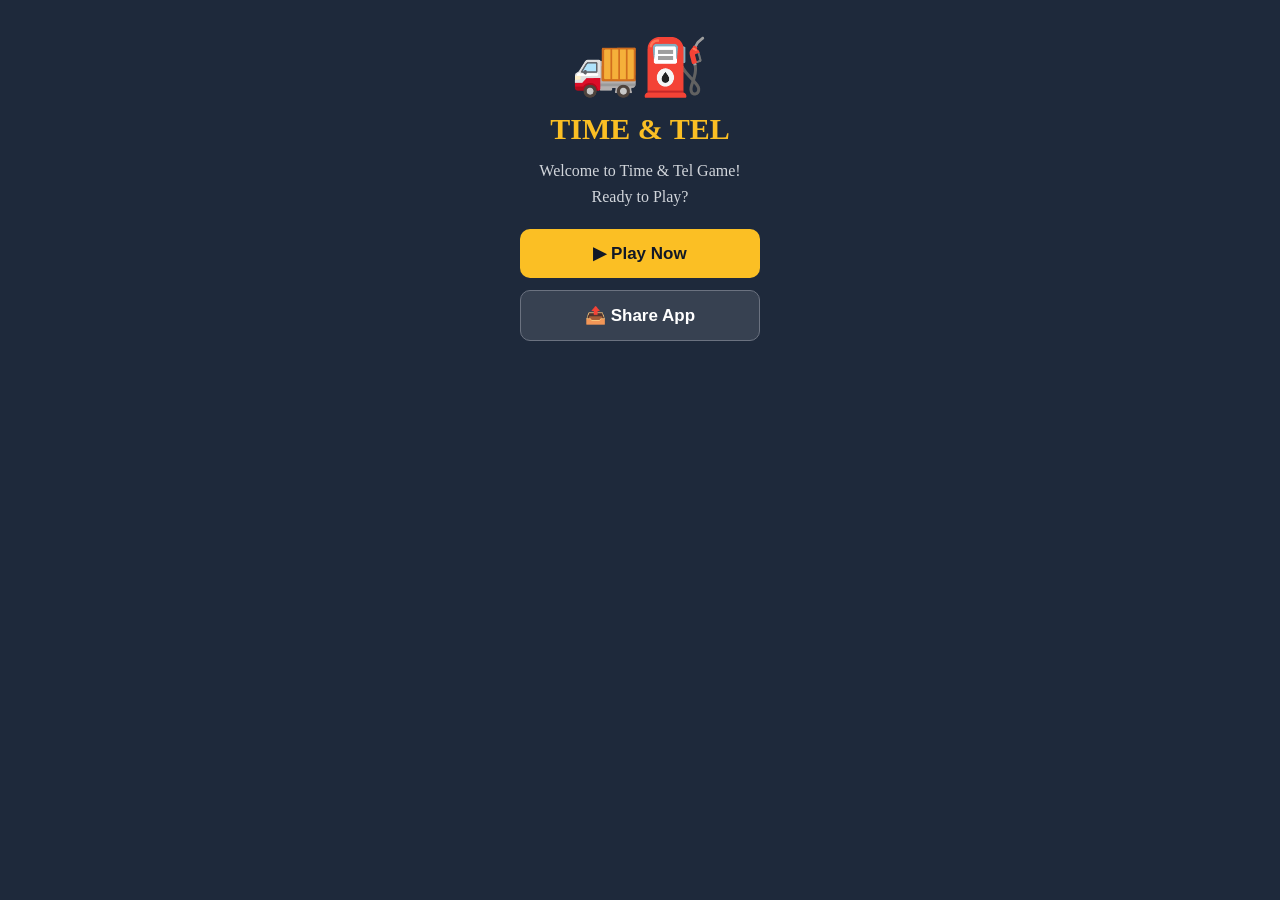
<file: index.html>
<!DOCTYPE html>
<html lang="en">
<head>
  <meta charset="UTF-8">
  <meta name="viewport"
    content="width=device-width, initial-scale=1.0, maximum-scale=1.0, user-scalable=no, viewport-fit=cover">

  <title>TIME & TEL</title>

  <meta name="theme-color" content="#1E293B">
  <meta name="description" content="Play TIME & TEL Game online and offline.">

  <meta name="mobile-web-app-capable" content="yes">
  <meta name="apple-mobile-web-app-capable" content="yes">
  <meta name="apple-mobile-web-app-status-bar-style" content="black-translucent">
  <meta name="apple-mobile-web-app-title" content="TIME & TEL">

  <link rel="manifest" href="./manifest.json">
  <link rel="apple-touch-icon" href="./icons/icon-192.png">

  <style>
    * {
      margin: 0;
      padding: 0;
      box-sizing: border-box;
    }

    body {
      width: 100%;
      min-height: 100vh;
      min-height: 100dvh;
      background: #1E293B;
      text-align: center;
      padding: 20px 10px 40px;
    }

    .logo {
      font-size: 55px;
      margin-top: 15px;
      margin-bottom: 12px;
    }

    h1 {
      color: #fbbf24;
      font-size: 30px;
      margin-bottom: 12px;
    }

    .subtitle {
      color: #d1d5db;
      line-height: 1.6;
      margin-bottom: 20px;
    }

    button {
      display: block;
      width: 240px;
      max-width: 90%;
      padding: 14px;
      margin: 12px auto 0;
      border: none;
      border-radius: 10px;
      font-size: 17px;
      font-weight: bold;
      cursor: pointer;
    }

    button:active {
      transform: scale(.96);
    }

    #start-btn {
      background: #fbbf24;
      color: #111827;
    }

    #install-btn {
      display: none;
      background: #16a34a;
      color: white;
    }

    .secondary {
      background: #374151;
      color: white;
      border: 1px solid #6b7280;
    }
  </style>
</head>

<body>

  <div class="logo">🚚⛽</div>

  <h1>TIME & TEL</h1>

  <p class="subtitle">
    Welcome to Time & Tel Game!<br>
    Ready to Play?
  </p>

  <button id="start-btn" type="button">
  ▶ Play Now
</button>

  <button id="share-btn" class="secondary" type="button">
    📤 Share App
  </button>

  <button id="install-btn" type="button">
    📲 Install App
  </button>

<script>
document.getElementById("start-btn").addEventListener("click", async function() {

    window.location.href = "./app.html";

});
</script>


  
  <script>
    // SERVICE WORKER REGISTRATION

    if ("serviceWorker" in navigator) {
      window.addEventListener("load", async () => {
        try {
          const registration =
            await navigator.serviceWorker.register("./sw.js");

          console.log("TIME & TEL Service Worker ready:", registration.scope);
        } catch (error) {
          console.error("Service Worker error:", error);
        }
      });
    }

    // INSTALL APP

    let deferredPrompt = null;

    const installBtn = document.getElementById("install-btn");

    function isInstalled() {
      return (
        window.matchMedia("(display-mode: standalone)").matches ||
        window.navigator.standalone === true
      );
    }

    window.addEventListener("beforeinstallprompt", (event) => {
      event.preventDefault();
      deferredPrompt = event;

      if (!isInstalled()) {
        installBtn.style.display = "block";
      }
    });

    installBtn.addEventListener("click", async () => {
      if (!deferredPrompt) return;

      deferredPrompt.prompt();

      const result = await deferredPrompt.userChoice;

      if (result.outcome === "accepted") {
        installBtn.style.display = "none";
      }

      deferredPrompt = null;
    });

    window.addEventListener("appinstalled", () => {
      installBtn.style.display = "none";
      deferredPrompt = null;
    });

    if (isInstalled()) {
      installBtn.style.display = "none";
    }

    // SHARE APP

    const shareBtn = document.getElementById("share-btn");

    shareBtn.addEventListener("click", async () => {
      const shareData = {
        title: "TIME & TEL Game",
        text: "🚚⛽ Play TIME & TEL Game!",
        url: window.location.href
      };

      if (navigator.share) {
        try {
          await navigator.share(shareData);
        } catch (error) {
          console.log("Sharing cancelled");
        }
      } else {
        try {
          await navigator.clipboard.writeText(
            shareData.text + " " + shareData.url
          );
          alert("Game link copied!");
        } catch (error) {
          prompt("Copy your game link:", shareData.url);
        }
      }
    });
  </script>

</body>
</html>
</file>
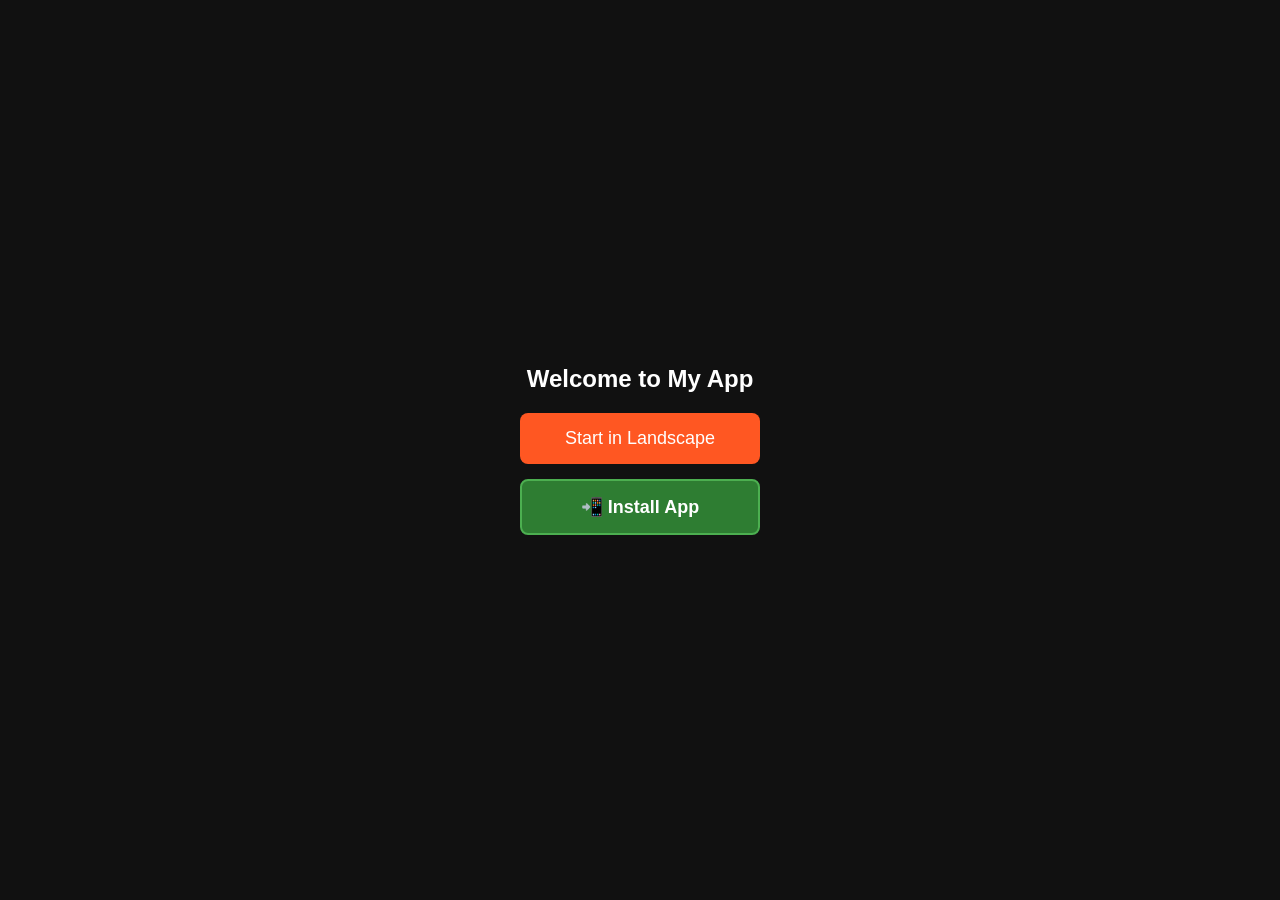
<file: index1.html>
<!DOCTYPE html>
<html lang="en">
<head>
  <meta charset="UTF-8">
  <meta name="viewport" content="width=device-width, initial-scale=1.0, maximum-scale=1.0, user-scalable=no, viewport-fit=cover">
  <title>Landscape Fullscreen PWA</title>
  
  <link rel="manifest" href="manifest.json">
  <meta name="theme-color" content="#ff5722">
  <meta name="apple-mobile-web-app-capable" content="yes">
  <meta name="apple-mobile-web-app-status-bar-style" content="black-translucent">

  <style>
    * {
      margin: 0;
      padding: 0;
      box-sizing: border-box;
    }

    body, html {
      width: 100%;
      height: 100%;
      overflow: hidden;
      font-family: sans-serif;
      background-color: #000;
    }

    #start-overlay {
      position: fixed;
      top: 0;
      left: 0;
      width: 100%;
      height: 100%;
      background-color: #111;
      color: white;
      display: flex;
      flex-direction: column;
      justify-content: center;
      align-items: center;
      z-index: 9999;
      padding: 20px;
    }

    .landscape-btn {
      padding: 15px 30px;
      font-size: 18px;
      background-color: #ff5722;
      color: white;
      border: none;
      border-radius: 8px;
      cursor: pointer;
      margin-top: 20px;
      width: 240px;
    }

    #install-btn {
      display: block !important;
      padding: 15px 30px;
      font-size: 18px;
      background-color: #2e7d32;
      color: white;
      border: 2px solid #4caf50;
      border-radius: 8px;
      cursor: pointer;
      margin-top: 15px;
      font-weight: bold;
      width: 240px;
    }

    #main-frame {
      display: none;
      position: fixed;
      top: 0;
      left: 0;
      width: 100vw;
      height: 100vh;
      border: none;
      outline: none;
    }

    #rotate-warning {
      display: none;
      position: fixed;
      top: 0;
      left: 0;
      width: 100%;
      height: 100%;
      background-color: #000;
      color: #fff;
      z-index: 10000;
      flex-direction: column;
      justify-content: center;
      align-items: center;
      text-align: center;
      padding: 20px;
    }

    @media screen and (orientation: portrait) {
      body.in-landscape-mode #rotate-warning {
        display: flex;
      }
    }
  </style>
</head>
<body>

  <div id="rotate-warning">
    <h2>📱 Please Rotate Your Phone</h2>
    <p style="margin-top: 10px; color: #aaa;">Behtar experience ke liye apna phone horizontal (landscape) ghumayein.</p>
  </div>

  <div id="start-overlay">
    <h2>Welcome to My App</h2>
    <button class="landscape-btn" onclick="launchLandscapeFullscreen()">Start in Landscape</button>
    <button id="install-btn" onclick="installPWA()">📲 Install App</button>
  </div>

  <iframe id="main-frame" frameborder="0"></iframe>

  <script>
    if ('serviceWorker' in navigator) {
      window.addEventListener('load', () => {
        navigator.serviceWorker.register('sw.js');
      });
    }

    let deferredPrompt;

    window.addEventListener('beforeinstallprompt', (e) => {
      e.preventDefault();
      deferredPrompt = e;
    });

    async function installPWA() {
      if (deferredPrompt) {
        deferredPrompt.prompt();
        const { outcome } = await deferredPrompt.userChoice;
        deferredPrompt = null;
      } else {
        alert("Install karne ke liye:\n\n• Android Chrome: Upar right side mein 3 dots (⋮) par click karein aur 'Add to Home screen' ya 'Install app' par tap karein.\n\n• iPhone Safari: Neeche Share button (⬆️) dabayein aur 'Add to Home Screen' chunein.");
      }
    }

    function launchLandscapeFullscreen() {
      const elem = document.documentElement;
      const overlay = document.getElementById('start-overlay');
      const frame = document.getElementById('main-frame');

      history.pushState({ page: "landscape" }, "", "#landscape");
      document.body.classList.add('in-landscape-mode');

      overlay.style.display = 'none';
      frame.src = "index.html"; 
      frame.style.display = 'block';

      if (elem.requestFullscreen) {
        elem.requestFullscreen().then(() => lockLandscape()).catch(() => {});
      } else if (elem.webkitRequestFullscreen) {
        elem.webkitRequestFullscreen();
        lockLandscape();
      }
    }

    function lockLandscape() {
      if (screen.orientation && screen.orientation.lock) {
        screen.orientation.lock("landscape").catch(() => {});
      }
    }

    function showWelcomeScreen() {
      const overlay = document.getElementById('start-overlay');
      const frame = document.getElementById('main-frame');

      document.body.classList.remove('in-landscape-mode');
      overlay.style.display = 'flex';
      frame.style.display = 'none';
      frame.src = "about:blank";

      if (document.fullscreenElement) {
        document.exitFullscreen().catch(() => {});
      }
    }

    window.addEventListener("popstate", showWelcomeScreen);
    document.addEventListener("fullscreenchange", () => {
      if (!document.fullscreenElement) showWelcomeScreen();
    });
  </script>

</body>
</html>
</file>
